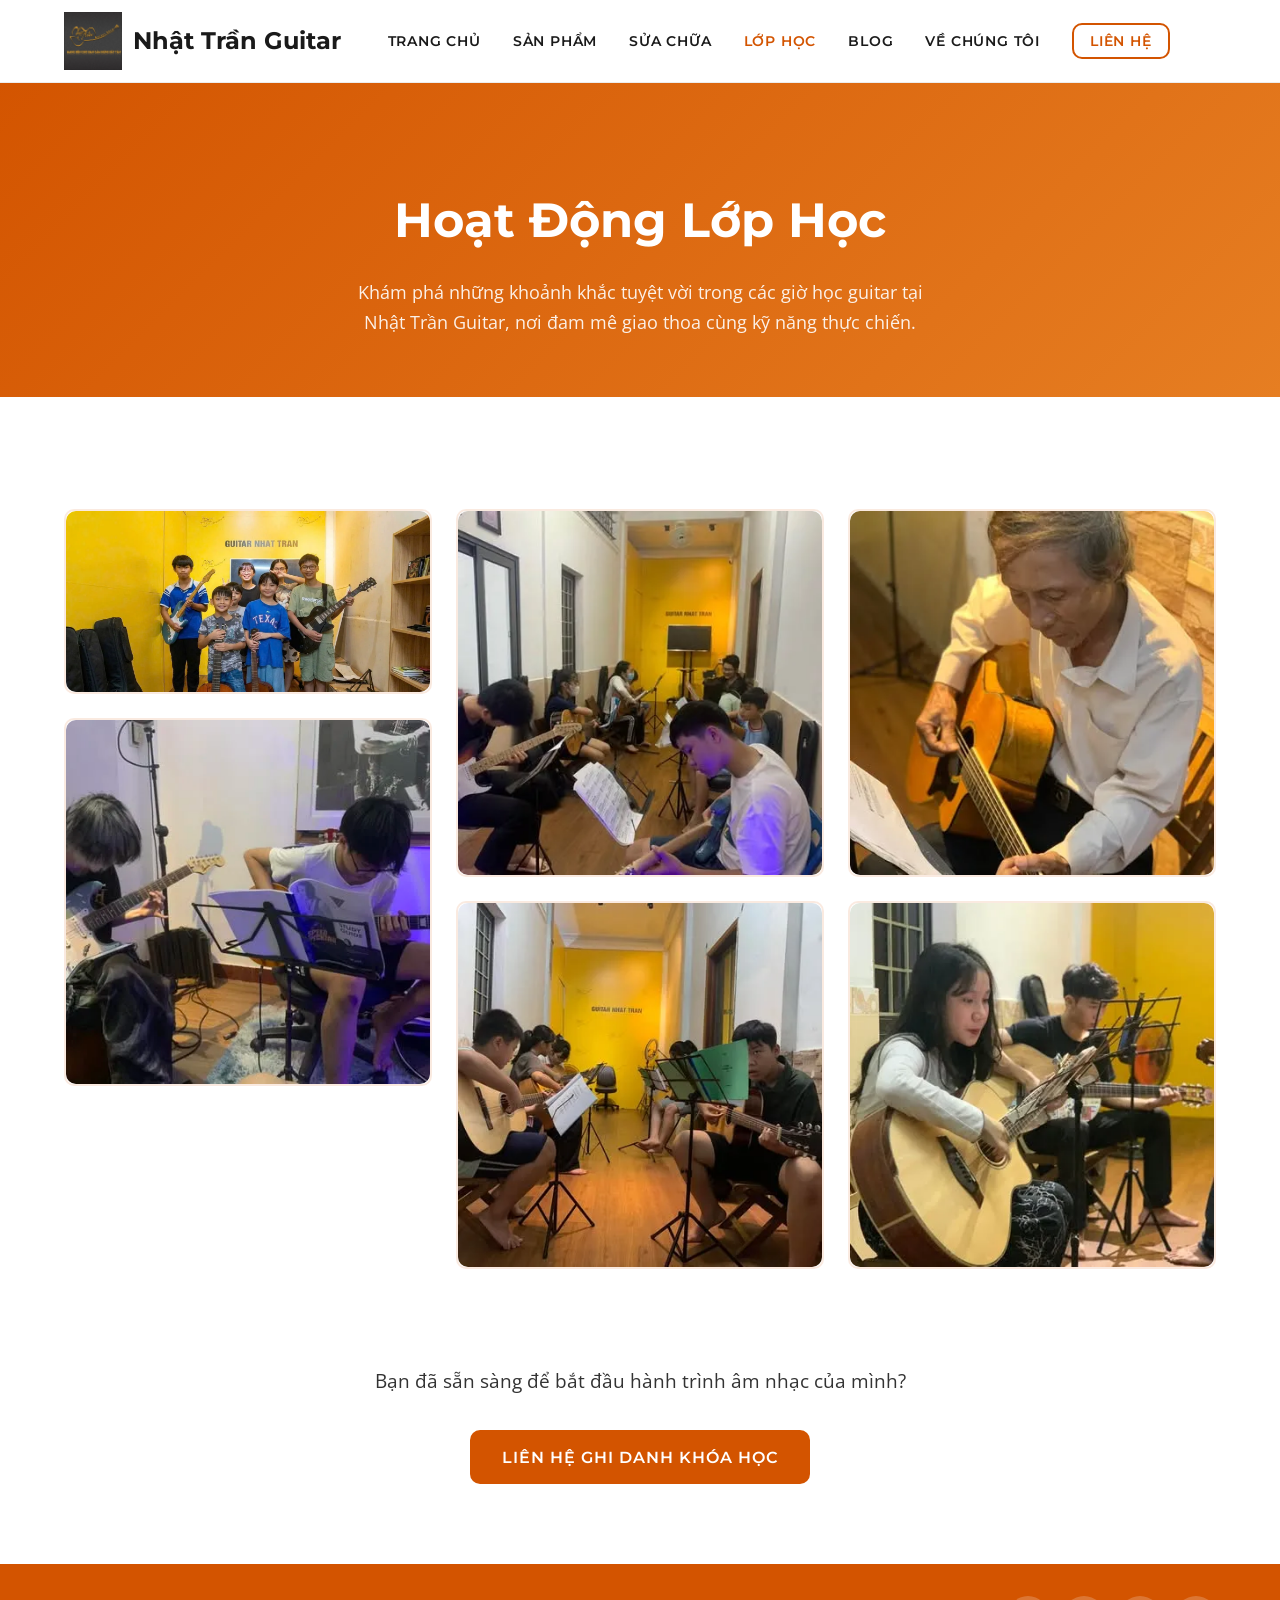
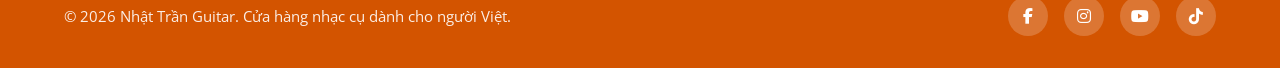
<file: lessons.html>
<!DOCTYPE html>
<html lang="vi">

<head>
    <meta charset="UTF-8">
    <meta name="viewport" content="width=device-width, initial-scale=1.0">
    <title>Hoạt Động Dạy Và Học Guitar - Nhật Trần Guitar</title>

    <meta name="description"
        content="Hình ảnh và hoạt động tại các lớp học đàn guitar của Nhật Trần Guitar. Nơi nuôi dưỡng và khơi nguồn đam mê âm nhạc.">
    <meta name="keywords" content="lớp học guitar, học đàn guitar, hình ảnh học đàn, Nhật Trần Guitar, dạy đàn">
    <meta name="author" content="Nhật Trần Guitar">

    <!-- Google Fonts -->
    <link rel="preconnect" href="https://fonts.googleapis.com">
    <link rel="preconnect" href="https://fonts.gstatic.com" crossorigin>
    <link
        href="https://fonts.googleapis.com/css2?family=Montserrat:wght@400;600;700&family=Open+Sans:wght@400;600&display=swap"
        rel="stylesheet">

    <!-- FontAwesome for Icons -->
    <link rel="stylesheet" href="https://cdnjs.cloudflare.com/ajax/libs/font-awesome/6.4.0/css/all.min.css">

    <!-- Custom CSS -->
    <link rel="stylesheet" href="style.css">
</head>

<body class="bg-dark">

    <!-- Header / Nav -->
    <header class="navbar scrolled" id="navbar">
        <div class="container nav-container">
            <a href="index.html#home" class="logo" aria-label="Nhật Trần Trang Chủ">
                <img src="images/logo/logo.webp" alt="Nhật Trần Guitar Logo" class="logo-img">
                Nhật Trần Guitar
            </a>
            <nav aria-label="Điều hướng chính">
                <ul class="nav-menu">
                    <li><a href="index.html#home" class="nav-link">Trang Chủ</a></li>
                    <li><a href="index.html#products" class="nav-link">Sản Phẩm</a></li>
                    <li><a href="index.html#repair" class="nav-link">Sửa Chữa</a></li>
                    <li><a href="index.html#lessons" class="nav-link" style="color:var(--primary-color)">Lớp Học</a>
                    </li>
                    <li><a href="index.html#blog" class="nav-link">Blog</a></li>
                    <li><a href="index.html#about" class="nav-link">Về Chúng Tôi</a></li>
                    <li><a href="index.html#contact" class="nav-link btn-primary-outline">Liên Hệ</a></li>
                </ul>
            </nav>
    <main>

            <div class="hamburger" aria-label="Mở menu">
                <i class="fa-solid fa-bars"></i>
            </div>
        </div>
    </header>

    <!-- Page Header -->
    <section
        style="background: linear-gradient(135deg, var(--primary-color) 0%, var(--primary-hover) 100%); padding: 120px 0 60px; margin-top: 60px; text-align: center; color: white;">
        <div class="container text-center">
            <h1
                style="font-family: var(--font-heading); font-size: 3rem; color: #fff; margin-bottom: 1rem; font-weight: 700;">
                Hoạt Động Lớp Học</h1>
            <p style="color: rgba(255,255,255,0.9); max-width: 600px; margin: 0 auto; font-size: 1.1rem;">Khám phá những
                khoảnh khắc tuyệt vời trong các giờ
                học guitar tại Nhật Trần Guitar, nơi đam mê giao thoa cùng kỹ năng thực chiến.</p>
        </div>
    </section>

    <!-- Gallery Section -->
    <section class="section bg-dark">
        <div class="container">
            <div class="gallery-container">
                <!-- Gallery items based on the teaching_*.webp files -->
                <div class="gallery-item">
                    <img src="images/activities/teaching_1.webp" alt="Hoạt động dạy guitar 1" loading="lazy">
                    <div class="gallery-overlay">
                        <i class="fa-solid fa-magnifying-glass-plus"></i>
                    </div>
                </div>
                <div class="gallery-item">
                    <img src="images/activities/teaching_2.webp" alt="Hoạt động dạy guitar 2" loading="lazy">
                    <div class="gallery-overlay">
                        <i class="fa-solid fa-magnifying-glass-plus"></i>
                    </div>
                </div>
                <div class="gallery-item">
                    <img src="images/activities/teaching_3.webp" alt="Hoạt động dạy guitar 3" loading="lazy">
                    <div class="gallery-overlay">
                        <i class="fa-solid fa-magnifying-glass-plus"></i>
                    </div>
                </div>
                <div class="gallery-item">
                    <img src="images/activities/teaching_4.webp" alt="Hoạt động dạy guitar 4" loading="lazy">
                    <div class="gallery-overlay">
                        <i class="fa-solid fa-magnifying-glass-plus"></i>
                    </div>
                </div>
                <div class="gallery-item">
                    <img src="images/activities/teaching_5.webp" alt="Hoạt động dạy guitar 5" loading="lazy">
                    <div class="gallery-overlay">
                        <i class="fa-solid fa-magnifying-glass-plus"></i>
                    </div>
                </div>
                <div class="gallery-item">
                    <img src="images/activities/teaching_6.webp" alt="Hoạt động dạy guitar 6" loading="lazy">
                    <div class="gallery-overlay">
                        <i class="fa-solid fa-magnifying-glass-plus"></i>
                    </div>
                </div>
            </div>

            <div class="text-center" style="margin-top: 4rem;">
                <p style="margin-bottom: 2rem; font-size: 1.2rem;">Bạn đã sẵn sàng để bắt đầu hành trình âm nhạc của
                    mình?</p>
                <a href="index.html#contact" class="btn btn-primary">Liên Hệ Ghi Danh Khóa Học</a>
            </div>
        </div>
    </section>

    <!-- Footer -->
        </main>
<footer class="footer">
        <div class="container">
            <div class="footer-bottom">
                <p>&copy; 2026 Nhật Trần Guitar. Cửa hàng nhạc cụ dành cho người Việt.</p>
                <div class="social-icons">
                    <a href="https://www.facebook.com/profile.php?id=100063544844806" aria-label="Facebook"><i
                            class="fa-brands fa-facebook-f"></i></a>
                    <a href="https://www.instagram.com/nhat.tran2211/" aria-label="Instagram"><i
                            class="fa-brands fa-instagram"></i></a>
                    <a href="https://www.youtube.com/@nhattranguitar5953" aria-label="Youtube"><i
                            class="fa-brands fa-youtube"></i></a>
                    <a href="https://www.tiktok.com/@nhattranguitar" aria-label="TikTok"><i
                            class="fa-brands fa-tiktok"></i></a>
                </div>
            </div>
        </div>
    </footer>

    <!-- Custom JS for Lightbox & Base Interactions -->
    <script src="script.js"></script>
    <script>
        // Lightbox creation using JS
        document.addEventListener('DOMContentLoaded', () => {
            const galleryItems = document.querySelectorAll('.gallery-item');

            // Create Lightbox elements globally for the page
            const lightbox = document.createElement('div');
            lightbox.classList.add('lightbox');

            const lightboxImg = document.createElement('img');
            lightboxImg.classList.add('lightbox-content');

            const closeBtn = document.createElement('i');
            closeBtn.classList.add('fa-solid', 'fa-times', 'lightbox-close');

            lightbox.appendChild(lightboxImg);
            lightbox.appendChild(closeBtn);
            document.body.appendChild(lightbox);

            // Add click events to items
            galleryItems.forEach(item => {
                item.addEventListener('click', (e) => {
                    const imgSrc = item.querySelector('img').src;
                    lightboxImg.src = imgSrc;
                    lightbox.classList.add('active');
                });
            });

            // Close lightbox
            const closeLightbox = () => lightbox.classList.remove('active');

            closeBtn.addEventListener('click', closeLightbox);

            // Close on background click
            lightbox.addEventListener('click', (e) => {
                if (e.target === lightbox) {
                    closeLightbox();
                }
            });

            // Close on escape key
            document.addEventListener('keydown', (e) => {
                if (e.key === 'Escape' && lightbox.classList.contains('active')) {
                    closeLightbox();
                }
            });
        });
    </script>
</body>

</html>
</file>
<file: style.css>
/* =========================================
   CSS Reset & Variables
   ========================================= */
:root {
    /* Color Palette – White & Orange Theme */
    --primary-color: #d35400;
    --primary-hover: #e67e22;
    --secondary-color: #f39c12;

    /* Backgrounds */
    --dark-bg: #ffffff;        /* was dark, now WHITE */
    --darker-bg: #fff7f2;      /* was darker, now very light orange tint */
    --light-bg: #fff3eb;       /* warm light orange tint */

    /* Text */
    --text-light: #333333;     /* main body text on white  */
    --text-dark: #1a1a1a;      /* bolder headings */
    --text-muted: #666666;

    /* Accents */
    --wood-accent: #8b4513;

    /* Typography */
    --font-heading: 'Montserrat', sans-serif;
    --font-body: 'Open Sans', sans-serif;

    /* Layout */
    --transition: all 0.3s ease;
    --border-radius: 10px;
    --box-shadow: 0 8px 30px rgba(211, 84, 0, 0.10);
    --box-shadow-light: 0 4px 15px rgba(0, 0, 0, 0.07);
}

/* =========================================
   Reset
   ========================================= */
* {
    margin: 0;
    padding: 0;
    box-sizing: border-box;
    scroll-behavior: smooth;
}

body {
    font-family: var(--font-body);
    background-color: #ffffff;
    color: var(--text-light);
    line-height: 1.7;
    overflow-x: hidden;
}

h1, h2, h3, h4, h5, h6 {
    font-family: var(--font-heading);
    font-weight: 700;
    margin-bottom: 1rem;
    color: var(--text-dark);
}

a {
    text-decoration: none;
    color: inherit;
    transition: var(--transition);
}

ul { list-style: none; }

img {
    max-width: 100%;
    display: block;
}

.container {
    width: 90%;
    max-width: 1200px;
    margin: 0 auto;
}

/* =========================================
   Utilities
   ========================================= */
.text-center { text-align: center; }
.mt-4 { margin-top: 2rem; }

/* Backgrounds */
.bg-dark {
    background-color: #ffffff;
    color: var(--text-light);
}

.bg-light {
    background-color: var(--light-bg);
    color: var(--text-dark);
}

.bg-primary {
    background-color: var(--primary-color);
    color: #ffffff;
}

.text-dark { color: var(--text-dark); }
.text-light { color: var(--text-light); }

/* =========================================
   Buttons
   ========================================= */
.btn {
    display: inline-block;
    padding: 0.85rem 2rem;
    font-family: var(--font-heading);
    font-weight: 600;
    border-radius: var(--border-radius);
    text-transform: uppercase;
    letter-spacing: 1px;
    cursor: pointer;
    border: none;
    transition: var(--transition);
    text-align: center;
}

.btn-primary {
    background-color: var(--primary-color);
    color: #ffffff;
}
.btn-primary:hover {
    background-color: var(--primary-hover);
    transform: translateY(-2px);
    box-shadow: 0 6px 16px rgba(211, 84, 0, 0.4);
}

.btn-secondary {
    background-color: transparent;
    border: 2px solid #ffffff;
    color: #ffffff;
}
.btn-secondary:hover {
    background-color: #ffffff;
    color: var(--primary-color);
    transform: translateY(-2px);
}

.btn-dark {
    background-color: var(--primary-color);
    color: #ffffff;
    border: 2px solid var(--primary-color);
}
.btn-dark:hover {
    background-color: transparent;
    color: var(--primary-color);
}

.btn-outline-primary {
    background-color: transparent;
    border: 2px solid var(--primary-color);
    color: var(--primary-color);
}
.btn-outline-primary:hover {
    background-color: var(--primary-color);
    color: #ffffff;
}

.btn-block {
    display: block;
    width: 100%;
}

.btn-primary-outline {
    border: 2px solid var(--primary-color);
    color: var(--primary-color) !important;
    padding: 0.5rem 1rem !important;
    border-radius: var(--border-radius);
}
.btn-primary-outline:hover {
    background-color: var(--primary-color) !important;
    color: #ffffff !important;
}

/* =========================================
   Sections
   ========================================= */
.section { padding: 5rem 0; }

.section-header {
    text-align: center;
    margin-bottom: 4rem;
}

.section-header h2 {
    font-size: 2.5rem;
    color: var(--primary-color);
    text-transform: uppercase;
    position: relative;
    display: inline-block;
}

.section-header h2::after {
    content: '';
    position: absolute;
    bottom: -10px;
    left: 50%;
    transform: translateX(-50%);
    width: 60px;
    height: 3px;
    background-color: var(--primary-color);
}

.section-header p {
    font-size: 1.1rem;
    color: var(--text-muted);
    max-width: 600px;
    margin: 1.5rem auto 0;
}

/* On orange background: override heading and underline to white */
.bg-primary .section-header h2,
[style*="background-color: var(--primary-color)"] .section-header h2 {
    color: #ffffff;
}
.bg-primary .section-header h2::after,
[style*="background-color: var(--primary-color)"] .section-header h2::after {
    background-color: #ffffff;
}
.bg-primary .section-header p,
[style*="background-color: var(--primary-color)"] .section-header p {
    color: rgba(255, 255, 255, 0.85);
}

/* Slight tint alternation for contrast between sections */
.bg-light .section-header h2 {
    color: var(--primary-color);
}

/* =========================================
   Navigation
   ========================================= */
.navbar {
    position: fixed;
    top: 0;
    width: 100%;
    background-color: #ffffff;
    backdrop-filter: blur(8px);
    z-index: 1000;
    padding: 0.75rem 0;
    transition: var(--transition);
    border-bottom: 1px solid rgba(0, 0, 0, 0.07);
}

.navbar.scrolled {
    padding: 0.5rem 0;
    box-shadow: 0 4px 20px rgba(0, 0, 0, 0.09);
}

.nav-container {
    display: flex;
    justify-content: space-between;
    align-items: center;
}

.logo {
    font-family: var(--font-heading);
    font-size: 1.5rem;
    font-weight: 700;
    color: var(--text-dark);
    display: flex;
    align-items: center;
    gap: 0.7rem;
}

.logo i { color: var(--primary-color); }

.nav-menu {
    display: flex;
    align-items: center;
    gap: 2rem;
}

.nav-link {
    font-family: var(--font-heading);
    font-size: 0.85rem;
    font-weight: 600;
    text-transform: uppercase;
    color: var(--text-dark);
    letter-spacing: 0.8px;
    position: relative;
}

.nav-link:not(.btn-primary-outline):hover { color: var(--primary-color); }

.nav-link:not(.btn-primary-outline)::after {
    content: '';
    position: absolute;
    width: 0; height: 2px;
    bottom: -5px; left: 0;
    background-color: var(--primary-color);
    transition: var(--transition);
}

.nav-link:not(.btn-primary-outline):hover::after { width: 100%; }

.hamburger {
    display: none;
    font-size: 1.5rem;
    cursor: pointer;
    color: var(--text-dark);
}

/* =========================================
   Hero Section
   ========================================= */
.hero {
    height: 100vh;
    background: linear-gradient(rgba(0,0,0,0.58), rgba(0,0,0,0.58)),
        url('https://images.unsplash.com/photo-1541689592655-f5f52825a3b8?auto=format&fit=crop&q=80&w=2000') center/cover no-repeat;
    display: flex;
    align-items: center;
    justify-content: center;
    text-align: center;
    padding-top: 80px;
}

.hero-content { max-width: 820px; }

.hero-title {
    font-size: 4rem;
    margin-bottom: 1.5rem;
    color: #ffffff;
    text-shadow: 2px 2px 10px rgba(0,0,0,0.5);
    animation: slideDown 1s ease;
}

.hero-subtitle {
    font-size: 1.2rem;
    margin-bottom: 2.5rem;
    color: rgba(255,255,255,0.88);
    animation: slideUp 1s ease 0.3s forwards;
    opacity: 0;
}

.hero-buttons {
    display: flex;
    gap: 1rem;
    justify-content: center;
    animation: fadeIn 1s ease 0.6s forwards;
    opacity: 0;
}

/* =========================================
   Products Section
   ========================================= */
.product-grid {
    display: grid;
    grid-template-columns: repeat(auto-fit, minmax(260px, 1fr));
    gap: 2rem;
}

.product-card {
    background-color: #ffffff;
    border-radius: var(--border-radius);
    overflow: hidden;
    box-shadow: var(--box-shadow-light);
    transition: var(--transition);
    border: 1px solid rgba(211, 84, 0, 0.1);
}

.product-card:hover {
    transform: translateY(-8px);
    box-shadow: 0 15px 40px rgba(211, 84, 0, 0.15);
    border-color: rgba(211, 84, 0, 0.3);
}

.product-image {
    aspect-ratio: 1 / 1;
    overflow: hidden;
    background-color: #fafafa;
    display: flex;
    align-items: center;
    justify-content: center;
}

.product-image img {
    width: 100%;
    height: 100%;
    object-fit: contain;
    object-position: center;
    padding: 1rem;
    transition: transform 0.5s ease;
}

.product-card:hover .product-image img { transform: scale(1.05); }

.product-info {
    padding: 1.5rem;
    text-align: center;
}

.product-info h3 {
    font-size: 1.15rem;
    margin-bottom: 0.5rem;
    color: var(--text-dark);
}

.price {
    color: var(--primary-color);
    font-size: 1.2rem;
    font-weight: 700;
    margin-bottom: 1rem;
    line-height: 1.5;
}

.price-label {
    display: block;
    font-size: 0.72rem;
    font-weight: 500;
    letter-spacing: 0.5px;
    text-transform: uppercase;
    color: var(--text-muted);
    margin-bottom: 0.1rem;
}

.price-value {
    display: block;
    font-size: 1.25rem;
    font-weight: 700;
    color: var(--primary-color);
}

/* =========================================
   Dual Layout (Repair & About)
   ========================================= */
.dual-layout {
    display: flex;
    align-items: center;
    gap: 4rem;
}

.dual-layout.reverse { flex-direction: row-reverse; }

.layout-image {
    flex: 1;
    border-radius: var(--border-radius);
    overflow: hidden;
    box-shadow: var(--box-shadow);
    position: relative;
}

.layout-image::after {
    content: '';
    position: absolute;
    top: 0; left: 0;
    width: 100%; height: 100%;
    box-shadow: inset 0 0 40px rgba(0,0,0,0.15);
    pointer-events: none;
}

.layout-image img {
    width: 100%; height: 100%;
    object-fit: cover;
}

.layout-content { flex: 1; }

.layout-content h2 {
    font-size: 2.2rem;
    color: var(--primary-color);
    margin-bottom: 1.5rem;
}

.layout-content p {
    margin-bottom: 1.5rem;
    font-size: 1.05rem;
    color: var(--text-light);
}

.service-list { margin-bottom: 2rem; }

.service-list li {
    margin-bottom: 1rem;
    display: flex;
    align-items: center;
    gap: 1rem;
    font-weight: 600;
    color: var(--text-dark);
}

.service-list i {
    color: var(--primary-color);
    font-size: 1.2rem;
}

/* =========================================
   Lessons Section (on orange bg)
   ========================================= */
.lessons-grid {
    display: grid;
    grid-template-columns: repeat(auto-fit, minmax(280px, 1fr));
    gap: 2rem;
}

.lesson-card {
    background-color: #ffffff;
    padding: 2rem;
    border-radius: var(--border-radius);
    text-align: center;
    transition: var(--transition);
    border: 1px solid rgba(211, 84, 0, 0.15);
    color: var(--text-dark);
    box-shadow: var(--box-shadow-light);
}

.lesson-card:hover {
    transform: translateY(-6px);
    box-shadow: 0 12px 30px rgba(211, 84, 0, 0.18);
    border-color: var(--primary-color);
}

.lesson-icon {
    font-size: 3rem;
    margin-bottom: 1rem;
    color: var(--primary-color);
}

.lesson-card h3 {
    font-size: 1.4rem;
    margin-bottom: 1rem;
    color: var(--text-dark);
}

.lesson-card p {
    margin-bottom: 1.5rem;
    color: var(--text-muted);
}

.schedule {
    background: var(--light-bg);
    padding: 1rem;
    border-radius: var(--border-radius);
}

.schedule li {
    padding: 0.3rem 0;
    border-bottom: 1px solid rgba(211, 84, 0, 0.15);
    color: var(--text-light);
}

.schedule li:last-child { border-bottom: none; }

.schedule-notice {
    font-size: 0.95rem;
    color: var(--primary-color);
    font-style: italic;
    font-weight: 600;
}

/* =========================================
   Gallery & Lightbox (lessons.html)
   ========================================= */
.gallery-container {
    column-count: 1;
    column-gap: 1.5rem;
    padding: 2rem 0;
}

@media screen and (min-width: 640px) {
    .gallery-container { column-count: 2; }
}

@media screen and (min-width: 1000px) {
    .gallery-container { column-count: 3; }
}

.gallery-item {
    break-inside: avoid;
    margin-bottom: 1.5rem;
    border-radius: var(--border-radius);
    overflow: hidden;
    position: relative;
    cursor: zoom-in;
    transition: box-shadow 0.3s ease;
    border: 2px solid rgba(211, 84, 0, 0.12);
}

.gallery-item:hover { box-shadow: 0 12px 28px rgba(211, 84, 0, 0.2); }

.gallery-item img {
    width: 100%;
    display: block;
    border-radius: var(--border-radius);
    transition: transform 0.5s ease;
}

.gallery-item:hover img { transform: scale(1.04); }

.gallery-overlay {
    position: absolute;
    top: 0; left: 0; right: 0; bottom: 0;
    background: rgba(211, 84, 0, 0.45);
    display: flex;
    align-items: center;
    justify-content: center;
    opacity: 0;
    transition: opacity 0.3s ease;
    border-radius: var(--border-radius);
    pointer-events: none;
}

.gallery-item:hover .gallery-overlay { opacity: 1; }

.gallery-overlay i {
    color: #ffffff;
    font-size: 3rem;
    text-shadow: 0 3px 10px rgba(0,0,0,0.3);
    transform: scale(0.5);
    transition: transform 0.3s cubic-bezier(0.175, 0.885, 0.32, 1.275);
}

.gallery-item:hover .gallery-overlay i { transform: scale(1); }

/* Lightbox */
.lightbox {
    position: fixed;
    top: 0; left: 0;
    width: 100%; height: 100%;
    background: rgba(0,0,0,0.92);
    z-index: 2000;
    display: flex;
    justify-content: center;
    align-items: center;
    opacity: 0;
    pointer-events: none;
    transition: opacity 0.3s ease;
}

.lightbox.active { opacity: 1; pointer-events: auto; }

.lightbox-content {
    max-width: 90%; max-height: 90%;
    box-shadow: 0 0 40px rgba(0,0,0,0.6);
    border-radius: var(--border-radius);
    transform: scale(0.9);
    transition: transform 0.3s ease;
    border: 3px solid rgba(255,255,255,0.15);
}

.lightbox.active .lightbox-content { transform: scale(1); }

.lightbox-close {
    position: absolute;
    top: 25px; right: 35px;
    color: #fff; font-size: 2.5rem;
    cursor: pointer;
    transition: color 0.3s ease, transform 0.3s ease;
}

.lightbox-close:hover {
    color: var(--primary-color);
    transform: scale(1.15);
}

/* =========================================
   Contact Section
   ========================================= */
.contact-wrapper {
    display: flex;
    gap: 4rem;
}

.contact-info { flex: 1; }

.info-item {
    display: flex;
    align-items: flex-start;
    gap: 1.5rem;
    margin-bottom: 2rem;
}

.info-item i {
    font-size: 1.6rem;
    color: var(--primary-color);
    background: rgba(211, 84, 0, 0.1);
    width: 55px; height: 55px;
    display: flex;
    align-items: center;
    justify-content: center;
    border-radius: 50%;
    flex-shrink: 0;
}

.info-item h4 {
    margin-bottom: 0.3rem;
    color: var(--primary-color);
}

.info-item p, .info-item a { color: var(--text-light); }
.info-item a:hover { color: var(--primary-color); }

.contact-form {
    flex: 1;
    background: #ffffff;
    padding: 3rem;
    border-radius: var(--border-radius);
    box-shadow: var(--box-shadow-light);
    border: 1px solid rgba(211, 84, 0, 0.1);
}

.form-group { margin-bottom: 1.5rem; }

.form-group input,
.form-group select,
.form-group textarea {
    width: 100%;
    padding: 1rem;
    border: 1px solid #ddd;
    border-radius: var(--border-radius);
    font-family: var(--font-body);
    font-size: 1rem;
    background-color: #fafafa;
    transition: var(--transition);
    color: var(--text-dark);
}

.form-group input:focus,
.form-group select:focus,
.form-group textarea:focus {
    outline: none;
    border-color: var(--primary-color);
    background-color: #ffffff;
    box-shadow: 0 0 0 3px rgba(211, 84, 0, 0.1);
}

/* =========================================
   Footer
   ========================================= */
.footer {
    background-color: var(--primary-color);
    padding: 2rem 0;
    text-align: center;
}

.footer-bottom {
    display: flex;
    justify-content: space-between;
    align-items: center;
    flex-wrap: wrap;
    gap: 1rem;
    color: rgba(255,255,255,0.9);
}

.footer-bottom p { color: rgba(255,255,255,0.9); font-size: 0.95rem; }

.social-icons { display: flex; gap: 1rem; }

.social-icons a {
    display: inline-flex;
    align-items: center;
    justify-content: center;
    width: 40px; height: 40px;
    background-color: rgba(255,255,255,0.2);
    border-radius: 50%;
    color: #ffffff;
    transition: var(--transition);
}

.social-icons a:hover {
    background-color: #ffffff;
    color: var(--primary-color);
    transform: translateY(-3px);
}

/* =========================================
   Blog Section
   ========================================= */
.blog-grid {
    display: grid;
    grid-template-columns: repeat(auto-fit, minmax(300px, 1fr));
    gap: 2rem;
}

.blog-card {
    background: #ffffff;
    border-radius: var(--border-radius);
    overflow: hidden;
    box-shadow: 0 4px 20px rgba(0,0,0,0.07);
    border: 1px solid rgba(211, 84, 0, 0.08);
    transition: var(--transition);
    display: flex;
    flex-direction: column;
}

.blog-card:hover {
    transform: translateY(-8px);
    box-shadow: 0 18px 40px rgba(211, 84, 0, 0.15);
    border-color: rgba(211, 84, 0, 0.25);
}

.blog-image {
    aspect-ratio: 16/9;
    overflow: hidden;
}

.blog-image img {
    width: 100%; height: 100%;
    object-fit: cover;
    transition: transform 0.6s cubic-bezier(0.25, 1, 0.5, 1);
}

.blog-card:hover .blog-image img { transform: scale(1.07); }

.blog-content {
    padding: 1.8rem;
    flex-grow: 1;
    display: flex;
    flex-direction: column;
}

.blog-meta {
    font-size: 0.82rem;
    font-weight: 600;
    color: #aaa;
    margin-bottom: 0.8rem;
    display: flex;
    gap: 1.2rem;
}

.blog-meta i {
    margin-right: 0.3rem;
    color: var(--primary-color);
}

.blog-title {
    font-size: 1.15rem;
    font-weight: 700;
    margin-bottom: 0.6rem;
    line-height: 1.4;
    color: var(--text-dark);
}

.blog-title a:hover { color: var(--primary-color); }

.blog-excerpt {
    font-size: 0.95rem;
    color: var(--text-muted);
    margin-bottom: 1.2rem;
    line-height: 1.5;
    flex-grow: 1;
    /* Giới hạn text 3 dòng để card đồng đều và gọn gàng */
    display: -webkit-box;
    -webkit-line-clamp: 3;
    line-clamp: 3;
    -webkit-box-orient: vertical;
    overflow: hidden;
}

.read-more {
    font-weight: 700;
    color: var(--primary-color);
    text-transform: uppercase;
    font-size: 0.82rem;
    letter-spacing: 0.5px;
    align-self: flex-start;
}

.read-more i {
    margin-left: 0.3rem;
    transition: transform 0.3s ease;
}

.read-more:hover i { transform: translateX(5px); }

/* =========================================
   Blog Layout & Sidebar
   ========================================= */
.page-header {
    background-color: var(--light-bg);
}

.blog-page-layout,
.blog-detail-layout {
    display: grid;
    grid-template-columns: 2.5fr 1fr;
    gap: 3rem;
    align-items: start;
}

.horizontal-card {
    flex-direction: row;
    align-items: stretch;
}

.horizontal-card .blog-image {
    width: 45%;
    aspect-ratio: auto;
}

.horizontal-card .blog-content {
    width: 55%;
    justify-content: center;
    padding: 2.5rem;
}

.blog-sidebar {
    position: sticky;
    top: 100px;
}

/* =========================================
   Blog Grid – 6 posts (blogs.html)
   ========================================= */
.blogs-grid-6 {
    display: grid;
    grid-template-columns: repeat(3, 1fr);
    gap: 1.8rem;
}

.blog-card-full {
    flex-direction: column;
}

.blog-card-full .blog-image {
    aspect-ratio: 16/9;
    width: 100%;
}

.blog-card-full .blog-content {
    padding: 1.5rem;
}

/* Blog Detail – full-width (no sidebar) */
.blog-detail-layout {
    grid-template-columns: 1fr;
}

@media (max-width: 1023px) {
    .blogs-grid-6 {
        grid-template-columns: repeat(2, 1fr);
    }
}

@media (max-width: 767px) {
    .blogs-grid-6 {
        grid-template-columns: 1fr;
    }
}

.sidebar-widget {
    background: #ffffff;
    padding: 2rem;
    border-radius: var(--border-radius);
    box-shadow: var(--box-shadow-light);
    margin-bottom: 2rem;
    border: 1px solid rgba(211, 84, 0, 0.08);
}

.widget-title {
    font-size: 1.15rem;
    margin-bottom: 1.5rem;
    padding-bottom: 0.5rem;
    border-bottom: 2px solid var(--primary-color);
    display: inline-block;
    color: var(--text-dark);
}

/* Sidebar Search */
.search-form { display: flex; }

.search-form input {
    flex: 1;
    padding: 0.8rem;
    border: 1px solid #ddd;
    border-radius: var(--border-radius) 0 0 var(--border-radius);
    outline: none;
    font-family: var(--font-body);
}

.search-form button {
    padding: 0 1.2rem;
    background: var(--primary-color);
    color: #ffffff;
    border: none;
    cursor: pointer;
    border-radius: 0 var(--border-radius) var(--border-radius) 0;
}

/* Sidebar Categories */
.category-list li {
    margin-bottom: 0.8rem;
    border-bottom: 1px solid #f0e0d6;
    padding-bottom: 0.8rem;
}

.category-list li:last-child {
    border-bottom: none;
    margin-bottom: 0;
    padding-bottom: 0;
}

.category-list a {
    display: flex;
    justify-content: space-between;
    color: var(--text-dark);
}

.category-list a:hover { color: var(--primary-color); }

.count { color: var(--primary-color); font-weight: 700; }

/* Sidebar Tags */
.tags-cloud {
    display: flex;
    flex-wrap: wrap;
    gap: 0.5rem;
}

.tags-cloud a {
    padding: 0.4rem 0.8rem;
    background: var(--light-bg);
    color: var(--text-dark);
    font-size: 0.85rem;
    border-radius: 4px;
    transition: var(--transition);
    border: 1px solid rgba(211, 84, 0, 0.15);
}

.tags-cloud a:hover {
    background: var(--primary-color);
    color: #ffffff;
    border-color: var(--primary-color);
}

/* Pagination */
.pagination {
    display: flex;
    justify-content: center;
    gap: 0.5rem;
    margin-top: 2rem;
}

.page-link {
    display: inline-flex;
    align-items: center;
    justify-content: center;
    width: 40px; height: 40px;
    border-radius: 6px;
    background: #ffffff;
    color: var(--text-dark);
    box-shadow: var(--box-shadow-light);
    font-weight: 600;
    border: 1px solid rgba(211, 84, 0, 0.1);
}

.page-link:hover,
.page-link.active {
    background: var(--primary-color);
    color: #ffffff;
    border-color: var(--primary-color);
}

/* =========================================
   Single Post Detail
   ========================================= */
.single-post {
    background: #ffffff;
    padding: 3rem;
    border-radius: var(--border-radius);
    box-shadow: var(--box-shadow-light);
    border: 1px solid rgba(211, 84, 0, 0.08);
}

.breadcrumb {
    font-size: 0.9rem;
    color: #999;
    margin-bottom: 2rem;
}

.breadcrumb a { color: var(--primary-color); }

.breadcrumb i {
    margin: 0 0.5rem;
    font-size: 0.8rem;
}

.post-header { margin-bottom: 2rem; }

.post-title {
    font-size: 2.5rem;
    font-weight: 800;
    line-height: 1.2;
    margin-bottom: 1.2rem;
    color: var(--text-dark);
}

.post-meta {
    display: flex;
    flex-wrap: wrap;
    gap: 1.5rem;
    color: #999;
    font-size: 0.95rem;
}

.post-meta i {
    color: var(--primary-color);
    margin-right: 0.3rem;
}

.post-featured-image {
    margin-bottom: 2.5rem;
    border-radius: var(--border-radius);
    overflow: hidden;
    box-shadow: var(--box-shadow);
}

.post-featured-image img {
    aspect-ratio: 21/9;
    object-fit: cover;
    width: 100%;
}

.post-content {
    font-size: 1.1rem;
    line-height: 1.9;
    color: #4a4a4a;
}

.post-content p { margin-bottom: 1.8rem; }

.post-content h2 {
    font-size: 1.8rem;
    font-weight: 700;
    margin: 3rem 0 1.5rem;
    color: var(--text-dark);
}

.post-content ul,
.post-content ol {
    margin-bottom: 1.8rem;
    padding-left: 1.5rem;
}

.post-content li { margin-bottom: 0.8rem; }

.post-content blockquote {
    background: #fff7f2;
    border-left: 5px solid var(--primary-color);
    padding: 1.8rem 2.5rem;
    margin: 2.5rem 0;
    font-style: italic;
    font-size: 1.2rem;
    color: var(--primary-color);
    position: relative;
    border-radius: 0 8px 8px 0;
}

.post-content blockquote i {
    color: rgba(211, 84, 0, 0.2);
    font-size: 2rem;
    position: absolute;
    top: 1rem; left: 1rem;
}

.post-image-inline {
    margin: 2rem 0;
    border-radius: var(--border-radius);
    overflow: hidden;
}

.post-footer {
    display: flex;
    justify-content: space-between;
    align-items: center;
    margin-top: 3rem;
    padding-top: 1.5rem;
    border-top: 1px solid #f0e0d6;
    flex-wrap: wrap;
    gap: 1rem;
}

.post-tags { display: flex; gap: 0.5rem; }

.post-tags a {
    color: var(--primary-color);
    font-weight: 600;
}

.post-share {
    display: flex;
    align-items: center;
    gap: 1rem;
}

.share-btn {
    width: 35px; height: 35px;
    background: var(--light-bg);
    display: inline-flex;
    align-items: center;
    justify-content: center;
    border-radius: 50%;
    color: var(--text-dark);
}

.share-btn:hover {
    background: var(--primary-color);
    color: #ffffff;
}

/* Author Bio */
.author-bio {
    display: flex;
    gap: 1.5rem;
    background: var(--light-bg);
    padding: 2rem;
    border-radius: var(--border-radius);
    margin-top: 3rem;
    align-items: center;
    border: 1px solid rgba(211, 84, 0, 0.1);
}

.author-info h3 { margin-bottom: 0.5rem; color: var(--text-dark); }

.author-info p { color: var(--text-muted); font-size: 0.95rem; }

/* Comments */
.comments-section { margin-top: 3rem; }

.comments-title { font-size: 1.5rem; margin-bottom: 2rem; }

.comment-list { margin-bottom: 3rem; }

.comment-item {
    display: flex;
    gap: 1.5rem;
    margin-bottom: 2rem;
}

.comment-item.reply { margin-left: 4rem; }

.comment-avatar img {
    width: 60px; height: 60px;
    border-radius: 50%;
}

.comment-body {
    background: var(--light-bg);
    padding: 1.5rem;
    border-radius: var(--border-radius);
    flex: 1;
    border: 1px solid rgba(211, 84, 0, 0.07);
}

.comment-body h4 {
    margin-bottom: 0.5rem;
    display: flex;
    align-items: center;
    gap: 1rem;
    color: var(--text-dark);
}

.comment-date {
    font-size: 0.8rem;
    color: #aaa;
    font-weight: 400;
}

.badge {
    background: var(--primary-color);
    color: #ffffff;
    font-size: 0.7rem;
    padding: 0.2rem 0.5rem;
    border-radius: 3px;
    text-transform: uppercase;
}

.comment-body p { color: var(--text-muted); margin-bottom: 1rem; }

.reply-btn {
    font-size: 0.85rem;
    color: var(--primary-color);
    font-weight: 600;
}

.leave-comment h3 { margin-bottom: 1.5rem; }

.form-row {
    display: flex;
    gap: 1.5rem;
    margin-bottom: 1.5rem;
}

.form-row input {
    flex: 1;
    padding: 1rem;
    border: 1px solid #ddd;
    border-radius: var(--border-radius);
    outline: none;
    font-family: var(--font-body);
}

.form-row input:focus,
.leave-comment textarea:focus { border-color: var(--primary-color); }

.leave-comment textarea {
    width: 100%;
    padding: 1rem;
    border: 1px solid #ddd;
    border-radius: var(--border-radius);
    outline: none;
    margin-bottom: 1.5rem;
    font-family: var(--font-body);
}

/* =========================================
   Logo image
   ========================================= */
.logo-img {
    height: 45px;
    width: auto;
    object-fit: contain;
    vertical-align: middle;
}

@media screen and (min-width: 768px) {
    .logo-img { height: 58px; }
}

/* =========================================
   Animations
   ========================================= */
@keyframes slideDown {
    from { opacity: 0; transform: translateY(-30px); }
    to   { opacity: 1; transform: translateY(0); }
}

@keyframes slideUp {
    from { opacity: 0; transform: translateY(30px); }
    to   { opacity: 1; transform: translateY(0); }
}

@keyframes fadeIn {
    from { opacity: 0; }
    to   { opacity: 1; }
}

.fade-in {
    opacity: 0;
    transform: translateY(30px);
    transition: opacity 0.8s ease, transform 0.8s ease;
}

.fade-in.appear {
    opacity: 1;
    transform: translateY(0);
}

/* =========================================
   Responsive
   ========================================= */
@media screen and (max-width: 992px) {
    .dual-layout,
    .dual-layout.reverse {
        flex-direction: column;
        gap: 2rem;
    }

    .contact-wrapper {
        flex-direction: column;
        gap: 3rem;
    }

    .hero-title { font-size: 3rem; }

    .blog-page-layout,
    .blog-detail-layout {
        grid-template-columns: 1fr;
    }

    .blog-sidebar {
        position: static;
        margin-top: 2rem;
    }
}

@media screen and (max-width: 768px) {
    .nav-menu {
        position: fixed;
        top: 70px;
        left: -100%;
        flex-direction: column;
        background-color: #ffffff;
        width: 100%;
        text-align: center;
        transition: 0.3s;
        box-shadow: 0 10px 20px rgba(0,0,0,0.08);
        padding: 2rem 0;
        gap: 1.5rem;
        border-top: 2px solid var(--primary-color);
    }

    .nav-menu.active { left: 0; }

    .hamburger { display: block; }

    .hero-title { font-size: 2.5rem; }

    .hero-buttons { flex-direction: column; }

    .footer-bottom {
        flex-direction: column;
        justify-content: center;
        text-align: center;
    }

    .horizontal-card { flex-direction: column; }

    .horizontal-card .blog-image,
    .horizontal-card .blog-content { width: 100%; }

    .form-row {
        flex-direction: column;
        gap: 1rem;
    }

    .logo-img { height: 40px; }
}
</file>
